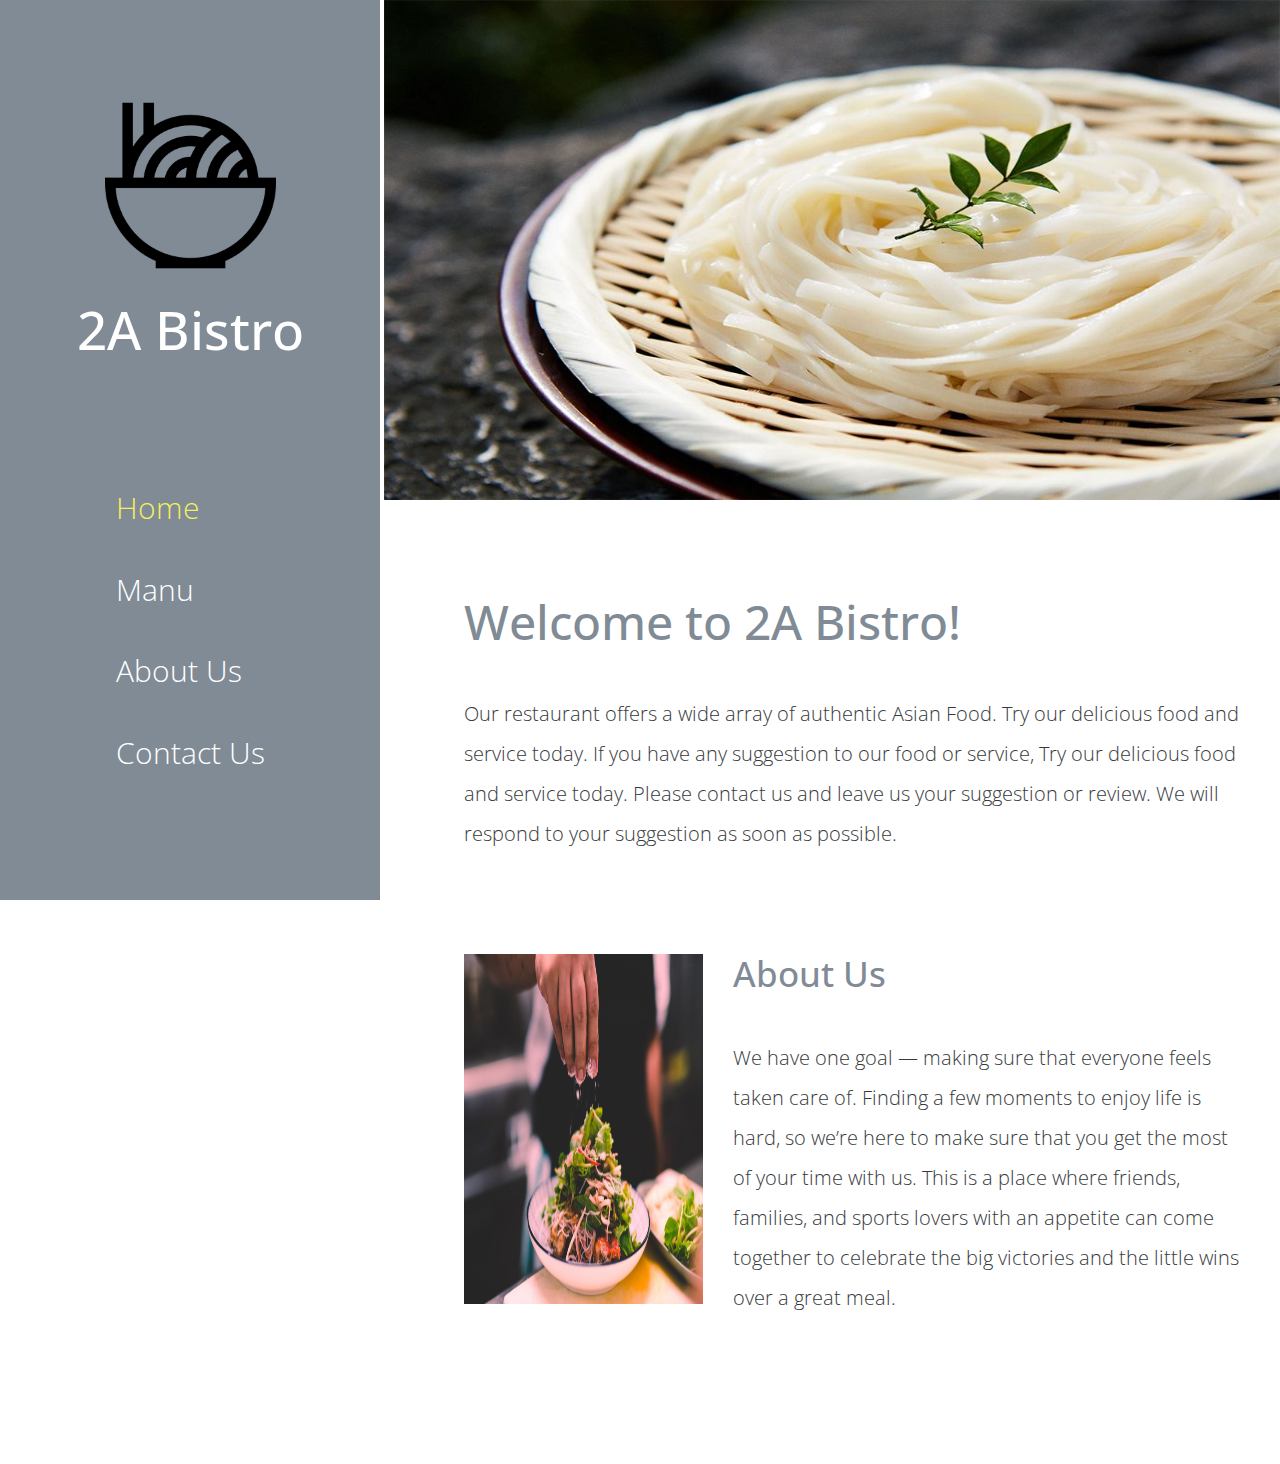
<file: index.html>
<!DOCTYPE html>
<html>
<head>
    <meta charset="utf-8">
    <meta http-equiv="X-UA-Compatible" content="IE=edge">
    <meta name="viewport" content="width=device-width, initial-scale=1">

    <title>Neaty HTML Web Template</title>
<!--
Neaty HTML Template
http://www.templatemo.com/tm-501-neaty
-->
    <!-- load stylesheets -->
    <link rel="stylesheet" href="https://fonts.googleapis.com/css?family=Open+Sans:300,400">  <!-- Google web font "Open Sans" -->
    <link rel="stylesheet" href="css/bootstrap.min.css">                                      <!-- Bootstrap style -->
    <link rel="stylesheet" href="css/magnific-popup.css">                                <!-- Magnific pop up style, http://dimsemenov.com/plugins/magnific-popup/ -->
    <link rel="stylesheet" href="css/templatemo-style.css">                                   <!-- Templatemo style -->

    <!-- HTML5 shim and Respond.js for IE8 support of HTML5 elements and media queries -->
    <!-- WARNING: Respond.js doesn't work if you view the page via file:// -->
        <!--[if lt IE 9]>
          <script src="https://oss.maxcdn.com/html5shiv/3.7.2/html5shiv.min.js"></script>
          <script src="https://oss.maxcdn.com/respond/1.4.2/respond.min.js"></script>
          <![endif]-->
</head>
    <body>        
        <div class="container">
            <div class="row">
                <div class="tm-left-right-container">
                    <!-- Left column: logo and menu -->
                    <div class="tm-blue-bg tm-left-column" style="width:380px">                        
                        <div class="tm-logo-div text-xs-center">
                            <img src="img/tm-neaty-logo.png" alt="Logo" width="45%">
                            <h1 class="tm-site-name">2A Bistro</h1>
                        </div>
                        <nav class="tm-main-nav">
                            <ul class="tm-main-nav-ul">
                                <li class="tm-nav-item">
                                    <a href="#welcome" class="tm-nav-item-link">Home</a>
                                </li>
                                <li class="tm-nav-item">
                                    <a href="#manu" class="tm-nav-item-link">Manu</a>
                                </li>
                                <li class="tm-nav-item">
                                    <a href="#about" class="tm-nav-item-link">About Us</a>
                                </li>
                                <li class="tm-nav-item">
                                    <a href="#contact" class="tm-nav-item-link">Contact Us</a>
                                </li>
                            </ul>
                        </nav>                                         
                    </div> <!-- Left column: logo and menu -->
                    
                    <!-- Right column: content -->
                    <div class="tm-right-column">
                        <figure>
                            <img src="img/neaty-01.jpg" alt="Header image" class="img-fluid" style="height:500px;width:1000px;">    
                        </figure>

                        <div class="tm-content-div">
                            <!-- Welcome section -->
                            <section id="welcome" class="tm-section">
                                <header>
                                    <h2 class="tm-blue-text tm-welcome-title tm-margin-b-45">Welcome to 2A Bistro!</h2>
                                </header>
                                <p>Our restaurant offers a wide array of authentic Asian Food. Try our delicious food and service today. If you have any suggestion to our food or service, Try our delicious food and service today. Please contact us and leave us your suggestion or review. We will respond to your suggestion as soon as possible. </p>
                            </section>
                            <!-- About section -->
                            <section id="about" class="tm-section">
                                <div class="row">                                                                
                                    <div class="col-lg-8 col-md-7 col-sm-12 col-xs-12 push-lg-4 push-md-5">
                                        <header>
                                            <h2 class="tm-blue-text tm-section-title tm-margin-b-45">About Us</h2>
                                        </header>
                                        <p>We have one goal — making sure that everyone feels taken care of. Finding a few moments to enjoy life is hard, so we’re here to make sure that you get the most of your time with us. This is a place where friends, families, and sports lovers with an appetite can come together to celebrate the big victories and the little wins over a great meal.</p>
                                    </div>

                                    <div class="col-lg-4 col-md-5 col-sm-12 col-xs-12 pull-lg-8 pull-md-7 tm-about-img-container">
                                        <img src="img/neaty-02.jpg" alt="Image" class="img-fluid" style="height:350px;">    
                                    </div>  
                                </div>                            
                            </section>  


                
        <!-- load JS files -->
        <script src="js/jquery-1.11.3.min.js"></script>             <!-- jQuery (https://jquery.com/download/) -->
        <script src="js/jquery.magnific-popup.min.js"></script>     <!-- Magnific pop-up (http://dimsemenov.com/plugins/magnific-popup/) -->
        <script src="js/jquery.singlePageNav.min.js"></script>      <!-- Single Page Nav (https://github.com/ChrisWojcik/single-page-nav) -->
        <script>     
       
            $(document).ready(function(){

                // Single page nav
                $('.tm-main-nav').singlePageNav({
                    'currentClass' : "active",
                    offset : 20
                });

                // Magnific pop up
                $('.tm-gallery-1').magnificPopup({
                  delegate: 'a', // child items selector, by clicking on it popup will open
                  type: 'image',
                  gallery: {enabled:true}
                  // other options
                }); 

                $('.tm-gallery-2').magnificPopup({
                  delegate: 'a', // child items selector, by clicking on it popup will open
                  type: 'image',
                  gallery: {enabled:true}
                  // other options
                }); 

                $('.tm-gallery-3').magnificPopup({
                  delegate: 'a', // child items selector, by clicking on it popup will open
                  type: 'image',
                  gallery: {enabled:true}
                  // other options
                }); 

                $('.tm-current-year').text(new Date().getFullYear());                
            });
        </script>             
</body>
</html>
</file>
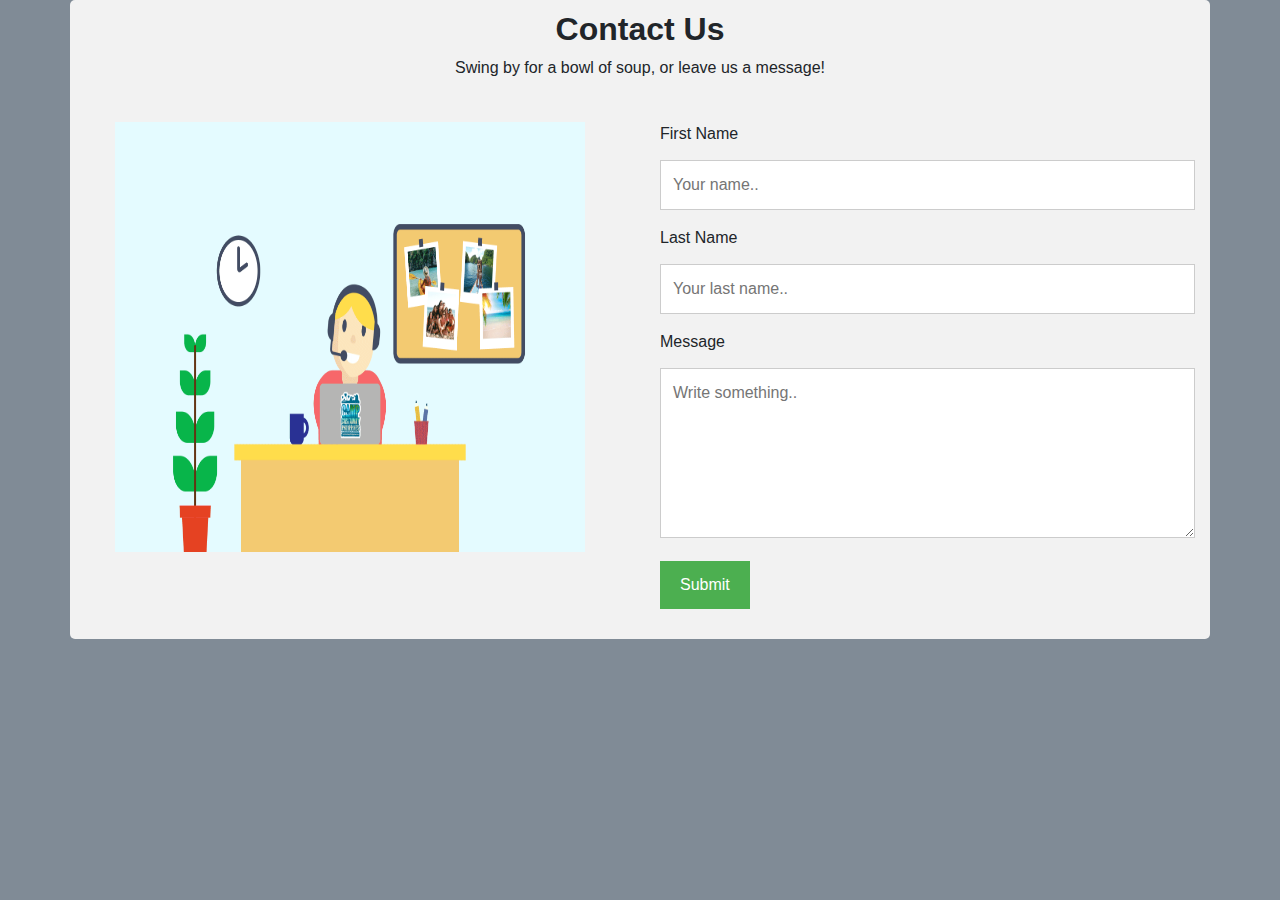
<file: templates/contact.html>
<!DOCTYPE html>
<html>
<head>
    <!-- Required meta tags -->
    <meta charset="utf-8">
    <meta name="viewport" content="width=device-width, initial-scale=1, shrink-to-fit=no">

    <!-- Bootstrap CSS -->
    <link rel="stylesheet" href="https://maxcdn.bootstrapcdn.com/bootstrap/4.0.0/css/bootstrap.min.css" integrity="sha384-Gn5384xqQ1aoWXA+058RXPxPg6fy4IWvTNh0E263XmFcJlSAwiGgFAW/dAiS6JXm" crossorigin="anonymous">


<style>
body {
  font-family: Arial, Helvetica, sans-serif;
}

* {
  box-sizing: border-box;
}

/* Style inputs */
input[type=text], select, textarea {
  width: 100%;
  padding: 12px;
  border: 1px solid #ccc;
  margin-top: 6px;
  margin-bottom: 16px;
  resize: vertical;
}

input[type=submit] {
  background-color: #4CAF50;
  color: white;
  padding: 12px 20px;
  border: none;
  cursor: pointer;
}

input[type=submit]:hover {
  background-color: #45a049;
}

/* Style the container/contact section */
.container {
  border-radius: 5px;
  background-color: #f2f2f2;
  padding: 10px;
}

/* Create two columns that float next to eachother */
.column {
  float: left;
  width: 50%;
  margin-top: 6px;
  padding: 20px;
}

/* Clear floats after the columns */
.row:after {
  content: "";
  display: table;
  clear: both;
}

/* Responsive layout - when the screen is less than 600px wide, make the two columns stack on top of each other instead of next to each other */
@media screen and (max-width: 600px) {
  .column, input[type=submit] {
    width: 100%;
    margin-top: 0;
  }
}
</style>
</head>
<body  style = "background-color:#808B96;">
<div class="container">
  <div style="text-align:center">
    <h2><Strong>Contact Us</Strong></h2>
    <p>Swing by for a bowl of soup, or leave us a message!</p>
  </div>
  <div class="row">
    <div class="column">
      <img src="../static/img/contact.gif" style="width:500px; height:430px; padding-left: 30px;">
    </div>
    <div class="column">
      <form action="{{url_for('contact')}}">
        <label for="fname">First Name</label>
        <input type="text" id="fname" name="firstname" placeholder="Your name..">

        <label for="lname">Last Name</label>
        <input type="text" id="lname" name="lastname" placeholder="Your last name..">

        <label for="subject">Message</label>
        <textarea id="subject" name="subject" placeholder="Write something.." style="height:170px"></textarea>
        <input type="submit" value="Submit" onclick="alert('Message Sent')">
      </form>
    </div>
  </div>
</div>
    <!-- Optional JavaScript -->
    <!-- jQuery first, then Popper.js, then Bootstrap JS -->
    <script src="https://code.jquery.com/jquery-3.2.1.slim.min.js" integrity="sha384-KJ3o2DKtIkvYIK3UENzmM7KCkRr/rE9/Qpg6aAZGJwFDMVNA/GpGFF93hXpG5KkN" crossorigin="anonymous"></script>
    <script src="https://cdnjs.cloudflare.com/ajax/libs/popper.js/1.12.9/umd/popper.min.js" integrity="sha384-ApNbgh9B+Y1QKtv3Rn7W3mgPxhU9K/ScQsAP7hUibX39j7fakFPskvXusvfa0b4Q" crossorigin="anonymous"></script>
    <script src="https://maxcdn.bootstrapcdn.com/bootstrap/4.0.0/js/bootstrap.min.js" integrity="sha384-JZR6Spejh4U02d8jOt6vLEHfe/JQGiRRSQQxSfFWpi1MquVdAyjUar5+76PVCmYl" crossorigin="anonymous"></script>
</body>
</html>
</file>
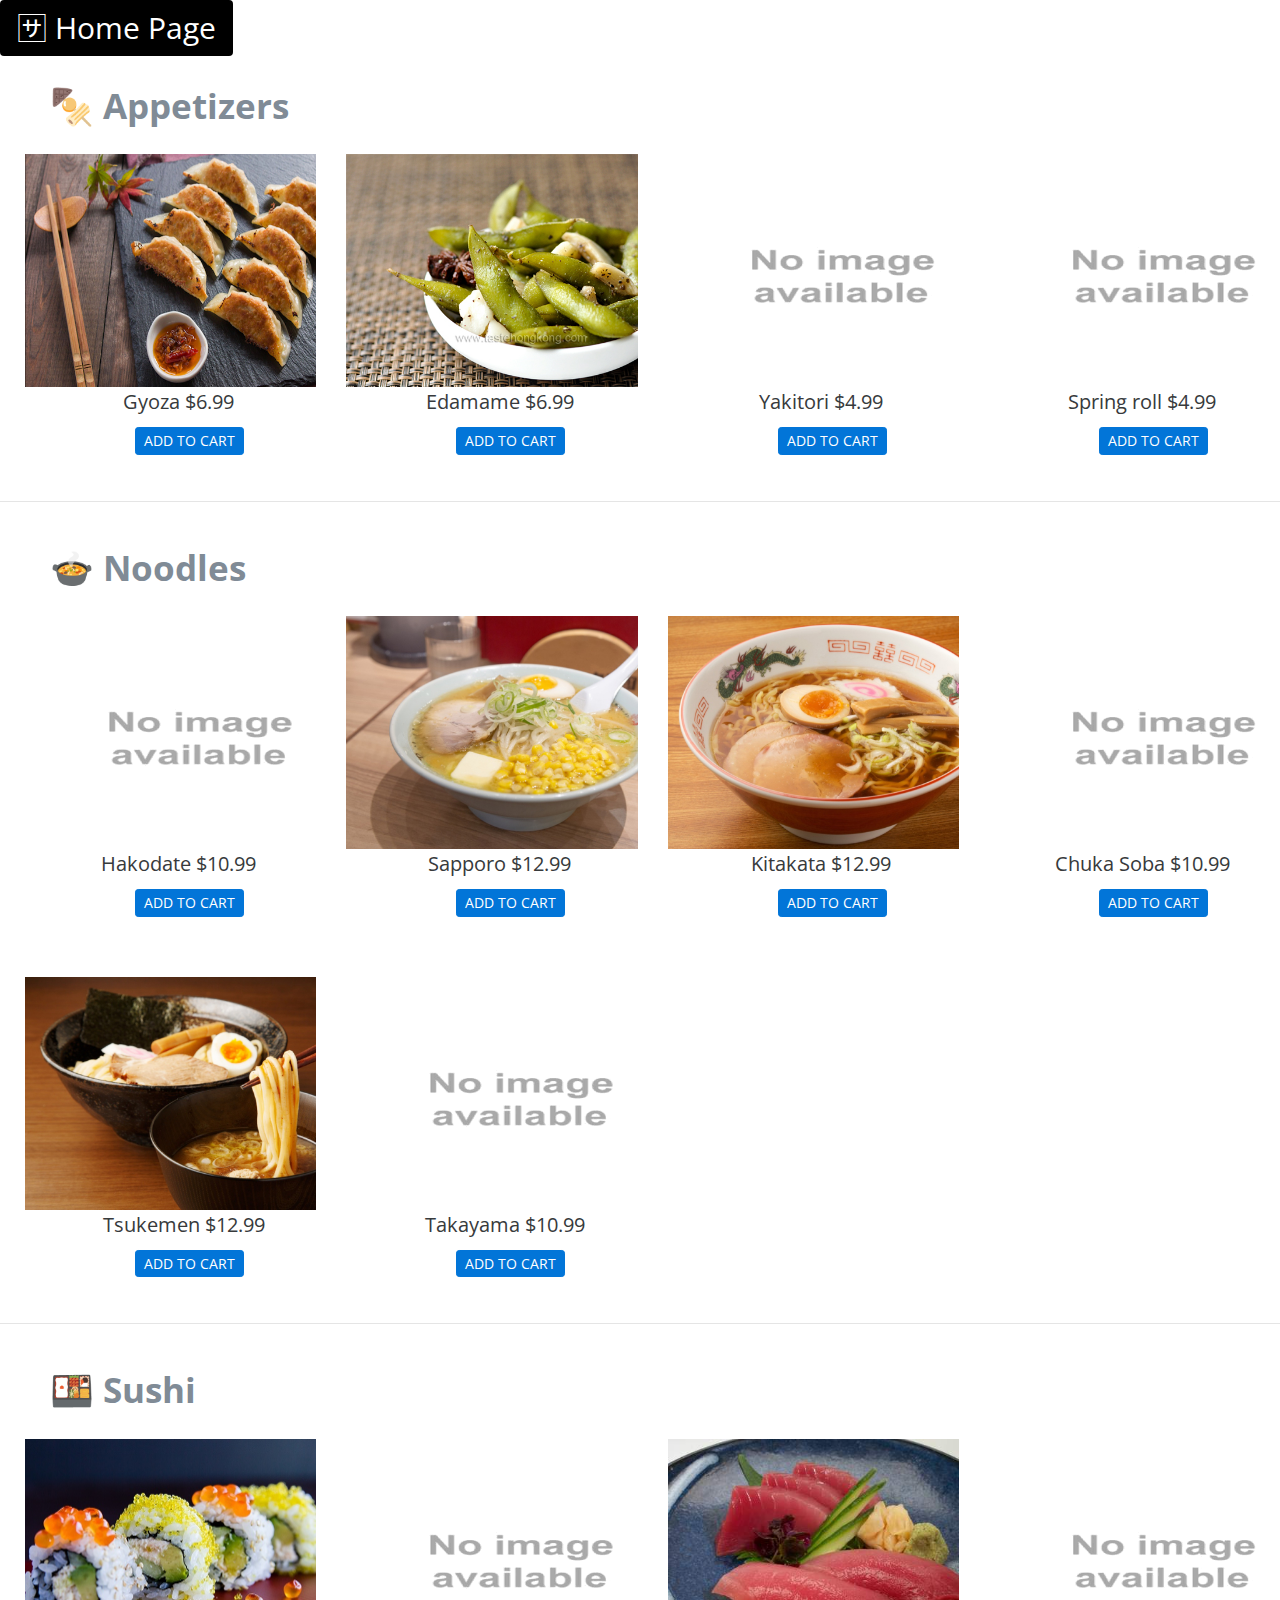
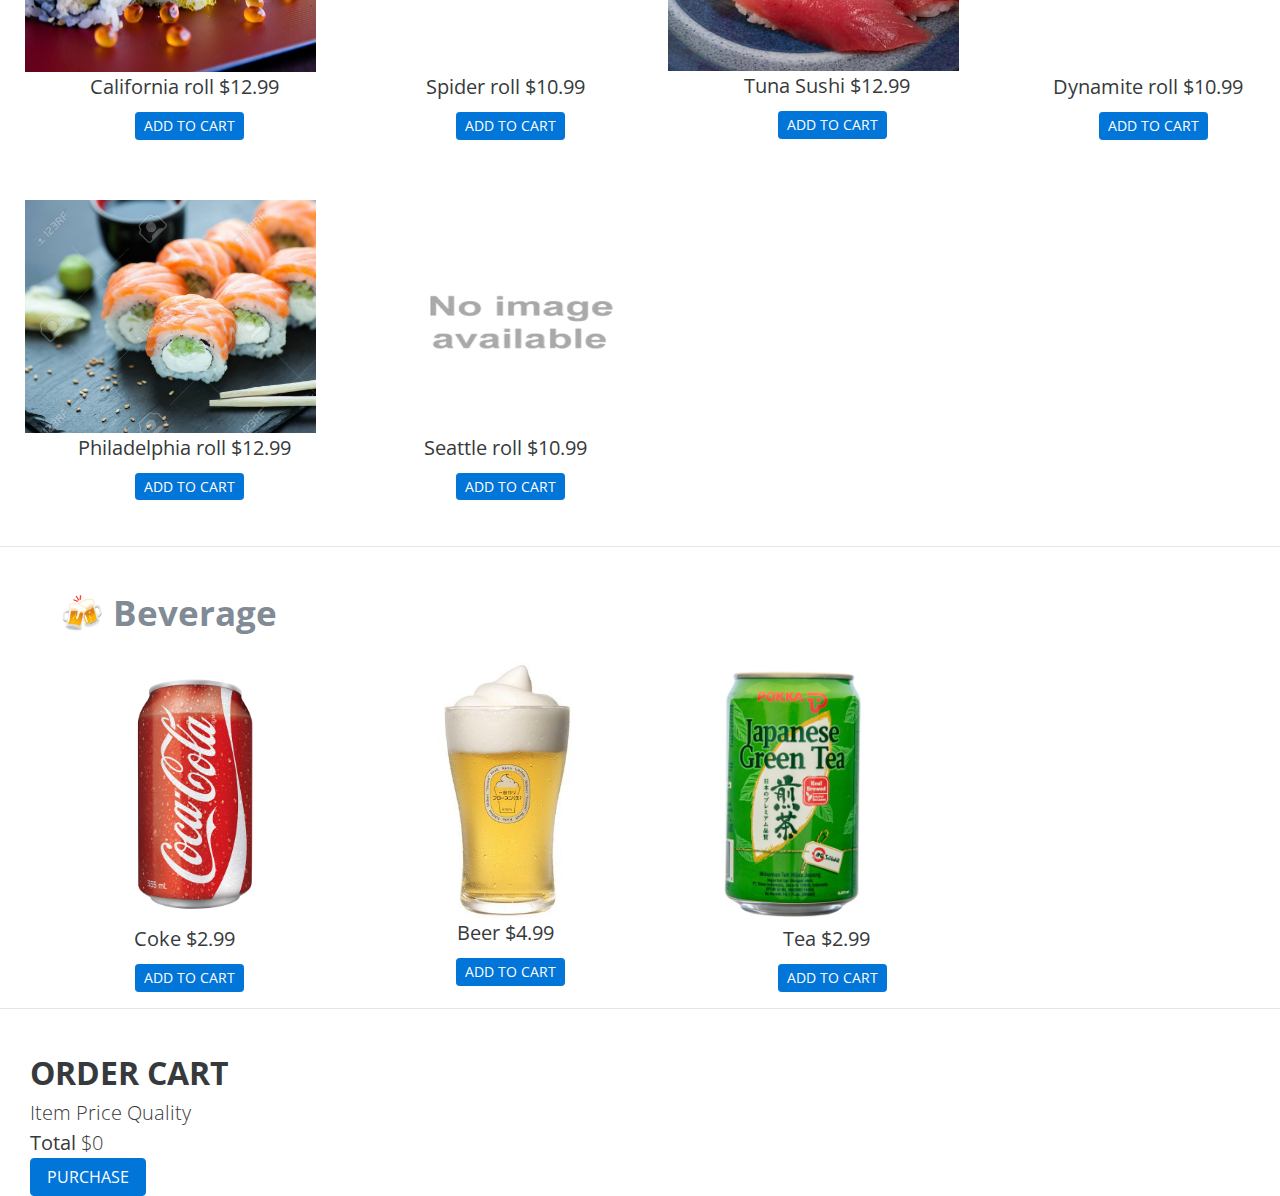
<file: templates/menu.html>
<!DOCTYPE html>
<html lang="en">
<head>
<meta charset="utf-8">
<meta name="viewport" content="width=device-width, initial-scale=1">
<title>Menu</title>

<script src="../static/js/menu.js" async></script>
<link rel="stylesheet" href="https://fonts.googleapis.com/css?family=Open+Sans:300,400">

<link rel="stylesheet" href="../static/css/bootstrap.min.css">
<link rel="stylesheet" href="../static/css/magnific-popup.css">
<link rel="stylesheet" href="../static/css/templatemo-style.css">

<style>
  .hovereffect {
  width: 100%;
  height: 100%;
  float: left;
  overflow: hidden;
  position: relative;
  text-align: center;
  cursor: default;
}

.hovereffect .overlay {
  width: 100%;
  height: 100%;
  position: absolute;
  overflow: hidden;
  top: 0;
  left: 0;
  opacity: 0;
  filter: alpha(opacity=0);
  background-color: rgba(0,0,0,0.5);
  -webkit-transition: all 0.4s cubic-bezier(0.88,-0.99, 0, 1.81);
  transition: all 0.4s cubic-bezier(0.88,-0.99, 0, 1.81);
}

.hovereffect img {
  display: block;
  position: relative;
  -webkit-transition: all 0.4s cubic-bezier(0.88,-0.99, 0, 1.81);
  transition: all 0.4s cubic-bezier(0.88,-0.99, 0, 1.81);
}

.hovereffect h2 {
  text-transform: uppercase;
  color: #fff;
  text-align: center;
  position: relative;
  font-size: 17px;
  background: rgba(0,0,0,0.6);
  -webkit-transform: translatey(-100px);
  -ms-transform: translatey(-100px);
  transform: translatey(-100px);
  -webkit-transition: all 0.4s cubic-bezier(0.88,-0.99, 0, 1.81);
  transition: all 0.4s cubic-bezier(0.88,-0.99, 0, 1.81);
  padding: 10px;
}

.hovereffect a.info {
  text-decoration: none;
  display: inline-block;
  text-transform: uppercase;
  color: #fff;
  border: 1px solid #fff;
  background-color: transparent;
  opacity: 0;
  filter: alpha(opacity=0);
  -webkit-transition: all 0.4s ease;
  transition: all 0.4s ease;
  margin: 50px 0 0;
  padding: 7px 14px;
}

.hovereffect a.info:hover {
  box-shadow: 0 0 5px #fff;
}

.hovereffect:hover img {
  -ms-transform: scale(1.2);
  -webkit-transform: scale(1.2);
  transform: scale(1.2);
}

.hovereffect:hover .overlay {
  opacity: 0.8;
  filter: alpha(opacity=100);
}

.hovereffect:hover h2,.hovereffect:hover a.info {
  opacity: 1;
  filter: alpha(opacity=100);
  -ms-transform: translatey(0);
  -webkit-transform: translatey(0);
  transform: translatey(0);
}

.hovereffect:hover a.info {
  -webkit-transition-delay: .2s;
  transition-delay: .2s;
}

.shop-item-id{
  color: white;
}

</style>

</head>
<body>

<div class="row" style="padding-left: 15px">
  <a class="btn btn-dark" href="{{ url_for('home') }}" style="color: white; font-size: 30px; background: black;"> &#127490 Home Page</a>
</div>

<br>

<header><h2 class="tm-blue-text tm-section-title tm-margin-b-30"><strong> &#127842 Appetizers</strong></h2></header>

<div class="row" style="padding-left: 25px">
<div class="col-lg-3 col-md-4 col-sm-6 col-xs-12">
    <div class="hovereffect">
        <div class="shop-item">
            <img class="shop-item-image" src="../static/img/app1.jpg" style="width: 120%">
              <span class="shop-item-id"><strong>2</strong></span>
              <span class="shop-item-title"><strong>Gyoza</strong></span>
              <span class="shop-item-price"><strong>$6.99</strong></span>
          
              <div class="overlay">
                  <h2>Gyoza</h2>
                  <a class="info" href="https://en.wikipedia.org/wiki/Jiaozi#Gyōza" target="_blank">
                    <p>Cost: $6.99</p>
                     <p>Click for Nutrition</p>
                  </a>
               </div>
        </div>
    </div>
    <button class="btn btn-primary shop-item-button btn-sm" style="margin-left: 110px; margin-top: 10px;" type="button">ADD TO CART</button>
</div>


<div class="col-lg-3 col-md-4 col-sm-6 col-xs-12">
    <div class="hovereffect">
        <div class="shop-item">
            <img class="shop-item-image" src="../static/img/app2.jpg" style="width: 120%">
              <span class="shop-item-id"><strong>3</strong></span>
              <span class="shop-item-title"><strong>Edamame</strong></span>
              <span class="shop-item-price"><strong>$6.99</strong></span>
          
              <div class="overlay">
                  <h2>Edamame</h2>
                  <a class="info" href="https://en.wikipedia.org/wiki/Edamame" target="_blank">
                    <p>Cost: $6.99</p>
                     <p>Click for Nutrition</p>
                  </a>
               </div>
        </div>
    </div>
    <button class="btn btn-primary shop-item-button btn-sm" style="margin-left: 110px; margin-top: 10px;" type="button">ADD TO CART</button>
</div>

<div class="col-lg-3 col-md-4 col-sm-6 col-xs-12">
    <div class="hovereffect">
        <div class="shop-item">
            <img class="shop-item-image" src="../static/img/na.gif" style="width: 120%">
              <span class="shop-item-id"><strong>4</strong></span>
              <span class="shop-item-title"><strong>Yakitori</strong></span>
              <span class="shop-item-price"><strong>$4.99</strong></span>
          
              <div class="overlay">
                  <h2>Yakitori</h2>
                  <a class="info" href="https://en.wikipedia.org/wiki/Yakitori" target="_blank">
                    <p>Cost: $4.99</p>
                     <p>Click for Nutrition</p>
                  </a>
               </div>
        </div>
    </div>
    <button class="btn btn-primary shop-item-button btn-sm" style="margin-left: 110px; margin-top: 10px;" type="button">ADD TO CART</button>
</div>

<div class="col-lg-3 col-md-4 col-sm-6 col-xs-12">
    <div class="hovereffect">
        <div class="shop-item">
            <img class="shop-item-image" src="../static/img/na.gif" style="width: 120%">
              <span class="shop-item-id"><strong>5</strong></span>
              <span class="shop-item-title"><strong>Spring roll</strong></span>
              <span class="shop-item-price"><strong>$4.99</strong></span>
          
              <div class="overlay">
                  <h2>Spring roll</h2>
                  <a class="info" href="https://en.wikipedia.org/wiki/Spring_roll" target="_blank">
                    <p>Cost: $4.99</p>
                     <p>Click for Nutrition</p>
                  </a>
               </div>
        </div>
    </div>
    <button class="btn btn-primary shop-item-button btn-sm" style="margin-left: 110px; margin-top: 10px;" type="button">ADD TO CART</button>
</div>
</div>

<br>
<hr>
<br>

<h5 class="tm-blue-text tm-section-title tm-margin-b-30"><strong> &#127858 Noodles</strong></h5>

<div class="row" style="padding-left:25px;">

<div class="col-lg-3 col-md-4 col-sm-6 col-xs-12">
    <div class="hovereffect">
        <div class="shop-item">
            <img class="shop-item-image" src="../static/img/na.gif" style="width: 120%">
              <span class="shop-item-id"><strong>6</strong></span>
              <span class="shop-item-title"><strong>Hakodate</strong></span>
              <span class="shop-item-price"><strong>$10.99</strong></span>
          
              <div class="overlay">
                  <h2>Hakodate</h2>
                  <a class="info" href="https://en.wikipedia.org/wiki/Fried_chicken" target="_blank">
                    <p>Cost: $10.99</p>
                     <p>Click for Nutrition</p>
                  </a>
               </div>
        </div>
    </div>
    <button class="btn btn-primary shop-item-button btn-sm" style="margin-left: 110px; margin-top: 10px;" type="button">ADD TO CART</button>
</div>


<div class="col-lg-3 col-md-4 col-sm-6 col-xs-12">
    <div class="hovereffect">
        <div class="shop-item">
            <img class="shop-item-image" src="../static/img/app3.jpg" style="width: 120%">
              <span class="shop-item-id"><strong>7</strong></span>
              <span class="shop-item-title"><strong>Sapporo</strong></span>
              <span class="shop-item-price"><strong>$12.99</strong></span>
          
              <div class="overlay">
                  <h2>Sapporo</h2>
                  <a class="info" href="https://en.wikipedia.org/wiki/Ramen" target="_blank">
                    <p>Cost: $12.99</p>
                     <p>Click for Nutrition</p>
                  </a>
               </div>
        </div>
    </div>
    <button class="btn btn-primary shop-item-button btn-sm" style="margin-left: 110px; margin-top: 10px;" type="button">ADD TO CART</button>
</div>

<div class="col-lg-3 col-md-4 col-sm-6 col-xs-12">
    <div class="hovereffect">
        <div class="shop-item">
            <img class="shop-item-image" src="../static/img/app4.jpg" style="width: 120%">
              <span class="shop-item-id"><strong>8</strong></span>
              <span class="shop-item-title"><strong>Kitakata</strong></span>
              <span class="shop-item-price"><strong>$12.99</strong></span>
          
              <div class="overlay">
                  <h2>Kitakata</h2>
                  <a class="info" href="https://en.wikipedia.org/wiki/Okonomiyaki" target="_blank">
                    <p>Cost: $12.99</p>
                     <p>Click for Nutrition</p>
                  </a>
               </div>
        </div>
    </div>
    <button class="btn btn-primary shop-item-button btn-sm" style="margin-left: 110px; margin-top: 10px;" type="button">ADD TO CART</button>
</div>


<div class="col-lg-3 col-md-4 col-sm-6 col-xs-12">
    <div class="hovereffect">
        <div class="shop-item">
            <img class="shop-item-image" src="../static/img/na.gif" style="width: 120%">
              <span class="shop-item-id"><strong>9</strong></span>
              <span class="shop-item-title"><strong>Chuka Soba</strong></span>
              <span class="shop-item-price"><strong>$10.99</strong></span>
          
              <div class="overlay">
                  <h2>Chuka Soba</h2>
                  <a class="info" href="https://en.wikipedia.org/wiki/Tonkatsu" target="_blank">
                    <p>Cost: $10.99</p>
                     <p>Click for Nutrition</p>
                  </a>
               </div>
        </div>
    </div>
    <button class="btn btn-primary shop-item-button btn-sm" style="margin-left: 110px; margin-top: 10px;" type="button">ADD TO CART</button>
</div>
</div>

<br>
<br>

<div class="row" style="padding-left: 25px">

<div class="col-lg-3 col-md-4 col-sm-6 col-xs-12">
    <div class="hovereffect">
        <div class="shop-item">
            <img class="shop-item-image" src="../static/img/app5.jpg" style="width: 120%">
              <span class="shop-item-id"><strong>10</strong></span>
              <span class="shop-item-title"><strong>Tsukemen</strong></span>
              <span class="shop-item-price"><strong>$12.99</strong></span>
          
              <div class="overlay">
                  <h2>Tsukemen</h2>
                  <a class="info" href="https://en.wikipedia.org/wiki/Sushi" target="_blank">
                    <p>Cost: $12.99</p>
                     <p>Click for Nutrition</p>
                  </a>
               </div>
        </div>
    </div>
    <button class="btn btn-primary shop-item-button btn-sm" style="margin-left: 110px; margin-top: 10px;" type="button">ADD TO CART</button>
</div>

<div class="col-lg-3 col-md-4 col-sm-6 col-xs-12">
    <div class="hovereffect">
        <div class="shop-item">
            <img class="shop-item-image" src="../static/img/na.gif" style="width: 120%">
              <span class="shop-item-id"><strong>11</strong></span>

              <span class="shop-item-title"><strong>Takayama</strong></span>
              <span class="shop-item-price"><strong>$10.99</strong></span>
          
              <div class="overlay">
                  <h2>Takayama</h2>
                  <a class="info" href="https://en.wikipedia.org/wiki/Yakisoba" target="_blank">
                    <p>Cost: $10.99</p>
                     <p>Click for Nutrition</p>
                  </a>
               </div>
        </div>
    </div>
    <button class="btn btn-primary shop-item-button btn-sm" style="margin-left: 110px; margin-top: 10px;" type="button">ADD TO CART</button>
</div>
</div>

<br>
<hr>
<br>



<h5 class="tm-blue-text tm-section-title tm-margin-b-30"><strong> &#127857 Sushi</strong></h5>

<div class="row" style="padding-left:25px;">
  <div class="col-lg-3 col-md-4 col-sm-6 col-xs-12">
      <div class="hovereffect">
          <div class="shop-item">
              <img class="shop-item-image" src="../static/img/app6.jpg" style="width: 120%">
                <span class="shop-item-id"><strong>12</strong></span>

                <span class="shop-item-title"><strong>California roll</strong></span>
                <span class="shop-item-price"><strong>$12.99</strong></span>
            
                <div class="overlay">
                    <h2>California roll</h2>
                    <a class="info" href="https://en.wikipedia.org/wiki/Fried_chicken" target="_blank">
                      <p>Cost: $12.99</p>
                       <p>Click for Nutrition</p>
                    </a>
                 </div>
          </div>
      </div>
      <button class="btn btn-primary shop-item-button btn-sm" style="margin-left: 110px; margin-top: 10px;" type="button">ADD TO CART</button>
  </div>

  <div class="col-lg-3 col-md-4 col-sm-6 col-xs-12">
      <div class="hovereffect">
          <div class="shop-item">
              <img class="shop-item-image" src="../static/img/na.gif" style="width: 120%">
                <span class="shop-item-id"><strong>13</strong></span>
                <span class="shop-item-title"><strong>Spider roll</strong></span>
                <span class="shop-item-price"><strong>$10.99</strong></span>
            
                <div class="overlay">
                    <h2>Spider roll</h2>
                    <a class="info" href="https://en.wikipedia.org/wiki/Ramen" target="_blank">
                      <p>Cost: $10.99</p>
                       <p>Click for Nutrition</p>
                    </a>
                 </div>
          </div>
      </div>
      <button class="btn btn-primary shop-item-button btn-sm" style="margin-left: 110px; margin-top: 10px;" type="button">ADD TO CART</button>
  </div>

  <div class="col-lg-3 col-md-4 col-sm-6 col-xs-12">
      <div class="hovereffect">
          <div class="shop-item">
              <img class="shop-item-image" src="../static/img/app7.jpg" style="width: 120%">
                <span class="shop-item-id"><strong>14</strong></span>
                <span class="shop-item-title"><strong>Tuna Sushi</strong></span>
                <span class="shop-item-price"><strong>$12.99</strong></span>
            
                <div class="overlay">
                    <h2>Tuna Sushi</h2>
                    <a class="info" href="https://en.wikipedia.org/wiki/Okonomiyaki" target="_blank">
                      <p>Cost: $12.99</p>
                       <p>Click for Nutrition</p>
                    </a>
                 </div>
          </div>
      </div>
      <button class="btn btn-primary shop-item-button btn-sm" style="margin-left: 110px; margin-top: 10px;" type="button">ADD TO CART</button>
  </div>

  <div class="col-lg-3 col-md-4 col-sm-6 col-xs-12">
      <div class="hovereffect">
          <div class="shop-item">
              <img class="shop-item-image" src="../static/img/na.gif" style="width: 120%">
                <span class="shop-item-id"><strong>15</strong></span>
                <span class="shop-item-title"><strong>Dynamite roll</strong></span>
                <span class="shop-item-price"><strong>$10.99</strong></span>
            
                <div class="overlay">
                    <h2>Dynamite roll</h2>
                    <a class="info" href="https://en.wikipedia.org/wiki/Tonkatsu" target="_blank">
                      <p>Cost: $10.99</p>
                       <p>Click for Nutrition</p>
                    </a>
                 </div>
          </div>
      </div>
      <button class="btn btn-primary shop-item-button btn-sm" style="margin-left: 110px; margin-top: 10px;" type="button">ADD TO CART</button>
  </div>
</div>

<br>
<br>

</div>

<div class=row style="padding-left: 25px">
  <div class="col-lg-3 col-md-4 col-sm-6 col-xs-12">
      <div class="hovereffect">
          <div class="shop-item">
              <img class="shop-item-image" src="../static/img/app8.jpg" style="width: 120%">
                <span class="shop-item-id"><strong>16</strong></span>
                <span class="shop-item-title"><strong>Philadelphia roll</strong></span>
                <span class="shop-item-price"><strong>$12.99</strong></span>
            
                <div class="overlay">
                    <h2>Philadelphia roll</h2>
                    <a class="info" href="https://en.wikipedia.org/wiki/Sushi" target="_blank">
                      <p>Cost: $12.99</p>
                       <p>Click for Nutrition</p>
                    </a>
                 </div>
          </div>
      </div>
      <button class="btn btn-primary shop-item-button btn-sm" style="margin-left: 110px; margin-top: 10px;" type="button">ADD TO CART</button>
  </div>

  <div class="col-lg-3 col-md-4 col-sm-6 col-xs-12">
      <div class="hovereffect">
          <div class="shop-item">
              <img class="shop-item-image" src="../static/img/na.gif" style="width: 120%">
                <span class="shop-item-id"><strong>17</strong></span>
                <span class="shop-item-title"><strong>Seattle roll</strong></span>
                <span class="shop-item-price"><strong>$10.99</strong></span>
            
                <div class="overlay">
                    <h2>Seattle roll</h2>
                    <a class="info" href="https://en.wikipedia.org/wiki/Yakisoba" target="_blank">
                      <p>Cost: $10.99</p>
                       <p>Click for Nutrition</p>
                    </a>
                 </div>
          </div>
      </div>
      <button class="btn btn-primary shop-item-button btn-sm" style="margin-left: 110px; margin-top: 10px;" type="button">ADD TO CART</button>
  </div>
</div>

<br>
<hr>
<br>

<div class=row style="padding-left: 25px">

    <h5 class="tm-blue-text tm-section-title tm-margin-b-30"><strong> &#127867 Beverage</strong></h5>
    
    <div class="col-lg-3 col-md-4 col-sm-6 col-xs-12">
        <div class="hovereffect">
            <div class="shop-item">
                <img class="shop-item-image" src="../static/img/app9.jpg" style="width: 120%">
                  <span class="shop-item-id"><strong>18</strong></span>
                  <span class="shop-item-title"><strong>Coke</strong></span>
                  <span class="shop-item-price"><strong>$2.99</strong></span>
              
                  <div class="overlay">
                      <h2>Coke</h2>
                      <a class="info" href="https://en.wikipedia.org/wiki/Fried_chicken" target="_blank">
                        <p>Cost: $2.99</p>
                         <p>Click for Nutrition</p>
                      </a>
                   </div>
            </div>
        </div>
        <button class="btn btn-primary shop-item-button btn-sm" style="margin-left: 110px; margin-top: 10px;" type="button">ADD TO CART</button>
    </div>
    
    
    <div class="col-lg-3 col-md-4 col-sm-6 col-xs-12">
        <div class="hovereffect">
            <div class="shop-item">
                <img class="shop-item-image" src="../static/img/app10.jpg" style="width: 110%">
                  <span class="shop-item-id"><strong>19</strong></span>
                  <span class="shop-item-title"><strong>Beer</strong></span>
                  <span class="shop-item-price"><strong>$4.99</strong></span>
              
                  <div class="overlay">
                      <h2>Beer</h2>
                      <a class="info" href="https://en.wikipedia.org/wiki/Ramen" target="_blank">
                        <p>Cost: $4.99</p>
                         <p>Click for Nutrition</p>
                      </a>
                   </div>
            </div>
        </div>
        <button class="btn btn-primary shop-item-button btn-sm" style="margin-left: 110px; margin-top: 10px;" type="button">ADD TO CART</button>
    </div>
    
    <div class="col-lg-3 col-md-4 col-sm-6 col-xs-12">
        <div class="hovereffect">
            <div class="shop-item">
                <img class="shop-item-image" src="../static/img/app11.jpg" style="width: 90%">
                  <span class="shop-item-id"><strong>20</strong></span>
                  <span class="shop-item-title"><strong>Tea</strong></span>
                  <span class="shop-item-price"><strong>$2.99</strong></span>
              
                  <div class="overlay">
                      <h2>Japanese Green Tea</h2>
                      <a class="info" href="https://en.wikipedia.org/wiki/Okonomiyaki" target="_blank">
                        <p>Cost: $2.99</p>
                         <p>Click for Nutrition</p>
                      </a>
                   </div>
            </div>
        </div>
        <button class="btn btn-primary shop-item-button btn-sm" style="margin-left: 110px; margin-top: 10px;" type="button">ADD TO CART</button>
    </div>
</div>



 <!-- CART SECTION -->
<hr>
<br>

<div class="col-lg-12 col-md-4 col-sm-6 col-xs-12" style="padding-left: 30px">
    <h2 class="section-header"><strong>ORDER CART</strong></h2>
    <div class="cart-row">
        <span class="cart-item cart-header cart-column">Item</span>
        <span class="cart-price cart-header cart-column">Price</span>
        <span class="cart-quantity cart-header cart-column">Quality</span>
    </div>

    <div class="cart-items">
    </div>
    <div class="cart-total">
        <strong class="cart-total-title">Total</strong>
        <span class="cart-total-price">$0</span>
    </div>
    <button class="btn btn-primary btn-purchase" type="button">PURCHASE</button>
 </div>



      <script src="../static/js/jquery-1.11.3.min.js"></script>      <!-- jQuery (https://jquery.com/download/) -->
      <script src="../static/js/jquery.magnific-popup.min.js"></script>     <!-- Magnific pop-up (http://dimsemenov.com/plugins/magnific-popup/) -->
      <script src="../static/js/jquery.singlePageNav.min.js"></script>   
      <script src="https://code.jquery.com/jquery-3.2.1.slim.min.js" integrity="sha384-KJ3o2DKtIkvYIK3UENzmM7KCkRr/rE9/Qpg6aAZGJwFDMVNA/GpGFF93hXpG5KkN" crossorigin="anonymous"></script>
      <script src="https://cdnjs.cloudflare.com/ajax/libs/popper.js/1.12.9/umd/popper.min.js" integrity="sha384-ApNbgh9B+Y1QKtv3Rn7W3mgPxhU9K/ScQsAP7hUibX39j7fakFPskvXusvfa0b4Q" crossorigin="anonymous"></script>
      <script src="https://maxcdn.bootstrapcdn.com/bootstrap/4.0.0/js/bootstrap.min.js" integrity="sha384-JZR6Spejh4U02d8jOt6vLEHfe/JQGiRRSQQxSfFWpi1MquVdAyjUar5+76PVCmYl" crossorigin="anonymous"></script>
</body>
</html>
</file>
<file: css/templatemo-style.css>
/*

Neaty HTML Template

http://www.templatemo.com/tm-501-neaty

*/
body {
	font-family: 'Open Sans', Helvetica, Arial, sans-serif;
	font-size: 20px;
	font-weight: 300;
	overflow-x: hidden;
}

a, button { transition: all 0.3s ease; }
a:hover,
a:focus {
	text-decoration: none;
	outline: none;
}

.row { display: block; }
.tm-left-right-container { width: 100%; }

.tm-blue-bg {
	background-color: #808B96  ;
	color: white;
}

.tm-blue-text {	color: #808B96; }
.tm-blue-bg a {	color: white; }

.tm-site-name {
	font-size: 4rem;
	margin-top: 20px;
}

.tm-logo-div { 
	padding-top: 20px; 
	padding-bottom: 20px;
}

.tm-main-nav { display: none; }

.tm-main-nav-ul {
	display: inline-block;
	padding-left: 0;
}

.tm-section { margin-bottom: 60px; }
.tm-welcome-title {	font-size: 2.4rem; }
.tm-section-title {	font-size: 2.2rem; }
.tm-content-div { padding: 40px; }
.tm-margin-b-45 { margin-bottom: 45px; }
.tm-margin-b-30 { margin-bottom: 30px; }
p { line-height: 2; }

.tm-button {
	background-color: #006599;
	border: none;
	color: white;
	cursor: pointer;
	display: inline-block;
	font-size: 1.4rem;	
	padding: 18px 35px;
}

.tm-button-wide { padding: 18px 40px; }

.tm-button:hover,
.tm-button:active,
.tm-button:focus {
	background-color: #2790c6;
	color: white;
}

.tm-nav-item:hover a,
.tm-nav-item:active a,
.tm-nav-item:focus a,
.tm-nav-item-link.active {
	color: #f4ef5e;
}

.tm-about-img-container { margin-top: 50px; }

.tm-gallery-container {
	overflow: auto;
	margin-left: -5px;
	margin-right: -5px;
}

.tm-img-container {	float: left; }

.tm-img-container-1,
.tm-img-container-2,
.tm-img-container-3 { 
	margin-bottom: 10px;
	width: 50%; 
}

.tm-img-tn {
	padding-left: 5px;
	padding-right: 5px;
}

.tm-img-tn {
	display: block;
	margin: 0 auto;
}

.tm-contact-right { margin-top: 40px; }

.form-control {
	border-color: #0a6697;
	border-radius: 0;
	color: #4286ab;
	font-family: 'Open Sans', Helvetica, Arial, sans-serif;
	font-size: 1.3rem;
}

input::-webkit-input-placeholder,
textarea::-webkit-input-placeholder {
	color: #4286ab !important;
}
 
input:-moz-placeholder,
textarea:-moz-placeholder { /* Firefox 18- */
	color: #4286ab !important;  
}
 
input::-moz-placeholder,
textarea::-moz-placeholder {  /* Firefox 19+ */
	color: #4286ab !important;  
}
 
input:-ms-input-placeholder,
textarea:-ms-input-placeholder {  
	color: #4286ab !important;  
}

.tm-contact-right {	padding-left: 15px; }
.tm-copyright-p { margin-bottom: 0; }

/* Media Queries */
@media (min-width: 576px) {
	.container { width: 100%; }
	.tm-site-name { margin-top: 35px; }
	.tm-welcome-title { font-size: 3rem; }
	.tm-img-container-1 { width: 20%; }
	.tm-img-container-2 { width: 33.3334%; }
	.tm-img-container-3 { width: 25%; }
}

@media (min-width: 768px) {
	.tm-about-img-container { margin-top: 0; }
}

@media (min-width: 992px) {
	.tm-main-nav {
		display: flex;
		justify-content: center;
	}

	.tm-left-column { 
		position: fixed; 
		height: 100%;
	}

	.container { width: 100%; }
	.tm-left-column { width: 30%; }

	.tm-right-column {
		float: right;
		width: 70%;
	}

	.tm-nav-item {
		cursor: pointer;
		font-size: 1.5rem;
		list-style: none;
		padding: 18px 30px;
		transition: all 0.3s ease;
	}

	.tm-site-name {
	    font-size: 3.3rem;
	    margin-top: 30px;
	}

	.tm-logo-div {
	    padding-top: 50px;
	    padding-bottom: 50px;
	}

	.tm-section { margin-bottom: 100px; }

	.tm-content-div { padding: 80px 40px 30px 80px;	}

	.tm-img-container-1 {
		margin-bottom: 10px;
		width: 33.3334%;
	}

	.tm-img-container-2 {
		margin-bottom: 10px;
		width: 50%;
	}

	.tm-img-container-3 {
		margin-bottom: 10px;
		width: 33.3333%;
	}

	.tm-contact-right { margin-top: 0; }
}

@media (min-width: 1200px) {		
	.container { width: 100%; }	
	.tm-button-wide { padding: 18px 68px; }
	.tm-img-container-1 { width: 20%; }
	.tm-img-container-2 { width: 33.3333%; }
	.tm-img-container-3 { width: 25%; }
	.tm-contact-right { padding-left: 42px; }
}

@media (min-width: 1500px) {	
	.container { width: 100%; }
	p { margin-bottom: 30px; }

	.tm-gallery-container {
		overflow: auto;
		margin-left: -10px;
		margin-right: -10px;
	}

	.tm-img-tn {
		padding-left: 10px;
		padding-right: 10px;
	}
}

@media (min-width: 1800px) {
	.container,
	.tm-left-right-container {
	    width: 100%;
	}

	p { margin-bottom: 36px; }

	.tm-gallery-container {
		overflow: auto;
		margin-left: -10px;
		margin-right: -10px;
	}

	.tm-img-container-1 { width: 20%; }

	.tm-img-tn {
		padding-left: 10px;
		padding-right: 10px;
	}
}

@media (max-height: 860px) {
	.tm-logo-div {
	    padding-top: 45px;
	    padding-bottom: 20px;
	}

	.tm-nav-item { font-size: 1.4rem; }

	.tm-site-name {
		font-size: 2.4rem;
		margin-top: 10px;
	}
}

@media (min-height: 859px) {
	.tm-logo-div {
	    padding-top: 100px;
	    padding-bottom: 100px;
	}

	.tm-nav-item { font-size: 1.9rem; }
}
</file>
<file: static/css/templatemo-style.css>
/*

Neaty HTML Template

http://www.templatemo.com/tm-501-neaty

*/
body {
	font-family: 'Open Sans', Helvetica, Arial, sans-serif;
	font-size: 20px;
	font-weight: 300;
	overflow-x: hidden;
}

a, button { transition: all 0.3s ease; }
a:hover,
a:focus {
	text-decoration: none;
	outline: none;
}

.row { display: block; }
.tm-left-right-container { width: 100%; }

.tm-blue-bg {
	background-color: #808B96  ;
	color: white;
}

.tm-blue-text {	
	color: #808B96; 
	padding-left: 50px;
}
.tm-blue-bg a {	color: white; }

.tm-site-name {
	font-size: 4rem;
	margin-top: 20px;
}

.tm-logo-div { 
	padding-top: 20px; 
	padding-bottom: 20px;
}

.tm-main-nav { display: none; }

.tm-main-nav-ul {
	display: inline-block;
	padding-left: 0;
}

.tm-section { margin-bottom: 40px; }
.tm-welcome-title {	font-size: 2.4rem; }
.tm-section-title {	font-size: 2.2rem; }
.tm-content-div { padding: 20px; }
.tm-margin-b-40 { margin-bottom: 40px; }
.tm-margin-b-30 { margin-bottom: 30px; }
p { line-height: 2; }

.tm-button {
	background-color: #006599;
	border: none;
	color: white;
	cursor: pointer;
	display: inline-block;
	font-size: 1.4rem;	
	padding: 18px 35px;
}

.tm-button-wide { padding: 18px 40px; }

.tm-button:hover,
.tm-button:active,
.tm-button:focus {
	background-color: #2790c6;
	color: white;
}

.tm-nav-item:hover a,
.tm-nav-item:active a,
.tm-nav-item:focus a,
.tm-nav-item-link.active {
	color: #f4ef5e;
}

.tm-about-img-container { margin-top: 50px; }

.tm-gallery-container {
	overflow: auto;
	margin-left: -5px;
	margin-right: -5px;
	padding-left: 170px;
}

.tm-img-container {	
	float: left; 
}

.tm-img-container-1,
.tm-img-container-2,
.tm-img-container-3 { 
	margin-bottom: 10px;
	width: 50%; 
}

.tm-img-tn {
	padding-left: 5px;
	padding-right: 5px;
}

.tm-img-tn {
	display: block;
	margin: 0 auto;
}

.tm-contact-right { margin-top: 40px; }

.form-control {
	border-color: #0a6697;
	border-radius: 0;
	color: #4286ab;
	font-family: 'Open Sans', Helvetica, Arial, sans-serif;
	font-size: 1.3rem;
}

input::-webkit-input-placeholder,
textarea::-webkit-input-placeholder {
	color: #4286ab !important;
}
 
input:-moz-placeholder,
textarea:-moz-placeholder { /* Firefox 18- */
	color: #4286ab !important;  
}
 
input::-moz-placeholder,
textarea::-moz-placeholder {  /* Firefox 19+ */
	color: #4286ab !important;  
}
 
input:-ms-input-placeholder,
textarea:-ms-input-placeholder {  
	color: #4286ab !important;  
}

.tm-contact-right {	padding-left: 15px; }
.tm-copyright-p { margin-bottom: 0; }

/* Media Queries */
@media (min-width: 576px) {
	.container { width: 100%; }
	.tm-site-name { margin-top: 35px; }
	.tm-welcome-title { font-size: 3rem; }
	.tm-img-container-1 { width: 20%; }
	.tm-img-container-2 { width: 33.3334%; }
	.tm-img-container-3 { width: 25%; }
}

@media (min-width: 768px) {
	.tm-about-img-container { margin-top: 0; }
}

@media (min-width: 992px) {
	.tm-main-nav {
		display: flex;
		justify-content: center;
	}

	.tm-left-column { 
		position: fixed; 
		height: 100%;
	}

	.container { width: 100%; }
	.tm-left-column { width: 30%; }

	.tm-right-column {
		float: right;
		width: 70%;
	}

	.tm-nav-item {
		cursor: pointer;
		font-size: 1.5rem;
		list-style: none;
		padding: 18px 30px;
		transition: all 0.3s ease;
	}

	.tm-site-name {
	    font-size: 3.3rem;
	    margin-top: 30px;
	}

	.tm-logo-div {
	    padding-top: 50px;
	    padding-bottom: 50px;
	}

	.tm-section { margin-bottom: 50px; }

	.tm-content-div { padding: 30px 30px 30px 30px;}

	.tm-img-container-1 {
		margin-bottom: 10px;
		width: 33.3334%;
	}

	.tm-img-container-2 {
		margin-bottom: 10px;
		width: 50%;
	}

	.tm-img-container-3 {
		margin-bottom: 10px;
		width: 33.3333%;
	}

	.tm-contact-right { margin-top: 0; }
}

@media (min-width: 1200px) {		
	.container { width: 100%; }	
	.tm-button-wide { padding: 18px 68px; }
	.tm-img-container-1 { width: 20%; }
	.tm-img-container-2 { width: 33.3333%; }
	.tm-img-container-3 { width: 25%; }
	.tm-contact-right { padding-left: 42px; }
}

@media (min-width: 1500px) {	
	.container { width: 100%; }
	p { margin-bottom: 30px; }

	.tm-gallery-container {
		overflow: auto;
		margin-left: -10px;
		margin-right: -10px;
	}

	.tm-img-tn {
		padding-left: 10px;
		padding-right: 10px;
	}
}

@media (min-width: 1800px) {
	.container,
	.tm-left-right-container {
	    width: 100%;
	}

	p { margin-bottom: 36px; }

	.tm-gallery-container {
		overflow: auto;
		margin-left: -10px;
		margin-right: -10px;
	}

	.tm-img-container-1 { width: 20%; }

	.tm-img-tn {
		padding-left: 10px;
		padding-right: 10px;
	}
}

@media (max-height: 860px) {
	.tm-logo-div {
	    padding-top: 45px;
	    padding-bottom: 20px;
	}

	.tm-nav-item { font-size: 1.4rem; }

	.tm-site-name {
		font-size: 2.4rem;
		margin-top: 10px;
	}
}

@media (min-height: 859px) {
	.tm-logo-div {
	    padding-top: 100px;
	    padding-bottom: 100px;
	}

	.tm-nav-item { font-size: 1.9rem; }
}
</file>
